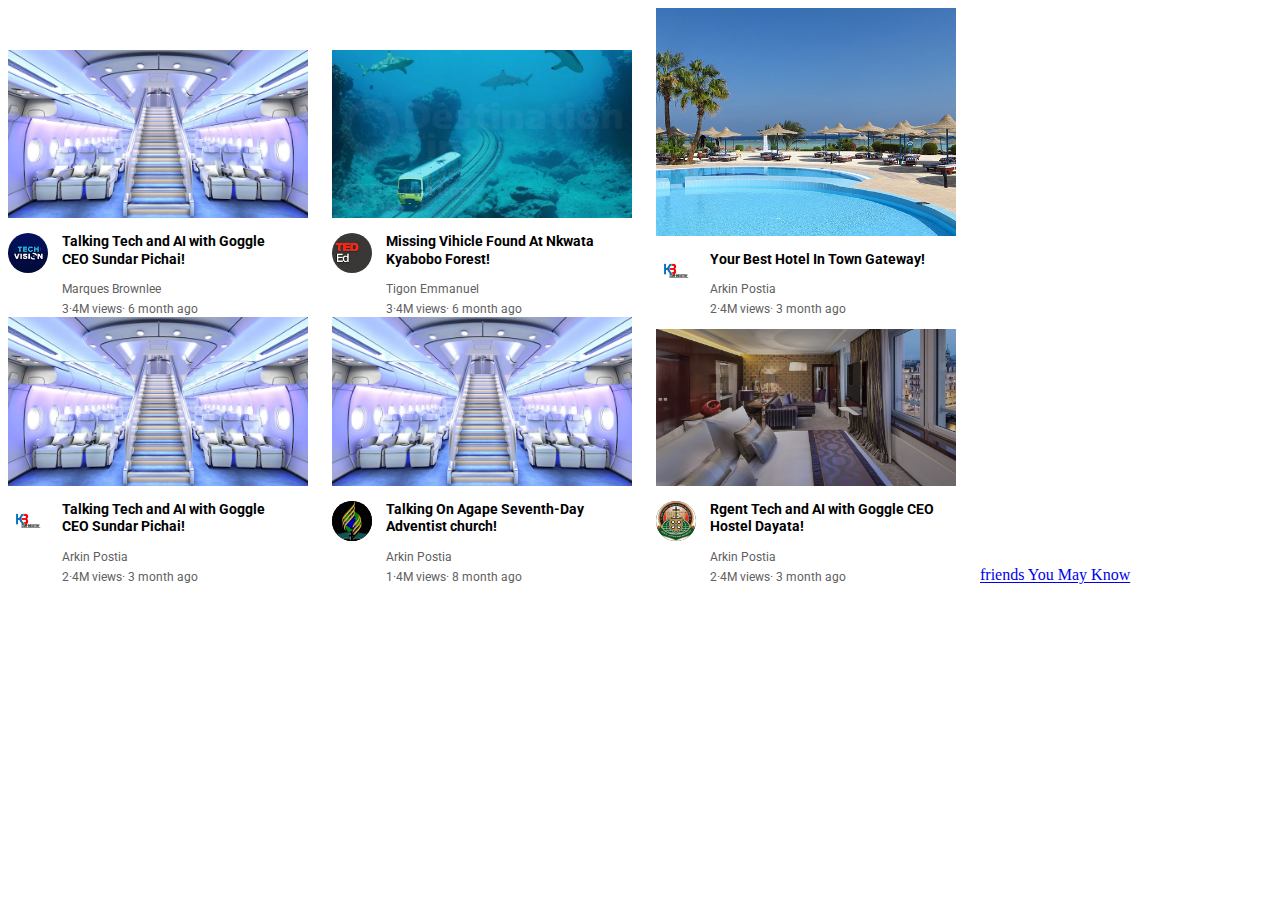
<file: index.html>
<!DOCTYPE html>
<html lang="en">
<head>
    <meta charset="UTF-8">
    <meta name="viewport" content="width=device-width, initial-scale=1.0">
    <title>Youtube</title>
    <link rel="preconnect" href="https://fonts.googleapis.com">
<link rel="preconnect" href="https://fonts.gstatic.com" crossorigin>
<link href="https://fonts.googleapis.com/css2?family=Roboto:ital,wght@0,100..900;1,100..900&display=swap" rel="stylesheet">
    <link rel="stylesheet" href="css/style.css"> 
</head>
<body>
    <div class="video-preview">
        <div>
            <img class="thumbnail"
             src="css/images/thumbnail-8.webp" 
             alt=" photo of the event" >
        </div>
        <div class="video-discription"> 
            <div class="channel-image-container">
                <img class="emma" src="css/images/channel-8.jpeg.jpg" alt="channel picture">
            </div>
            <div class="video-info">
                <h2 class="video-title">Talking Tech and AI with Goggle CEO Sundar Pichai!</h2>
                <p class="video-acthor">Marques Brownlee</p>
                <p class="video-start">3&#183;4M views&#183; 6 month ago</p>

            </div>
        </div>
    </div>

    <div class="video-preview">
        <div>
            <img class="thumbnail"
             src="css/images/thumbnail-11.webp" 
             alt=" photo of the event" >
        </div>
        <div class="video-discription"> 
            <div class="channel-image-container">
                <img class="emma" src="css/images/channel-12.jpeg.jpg" alt="channel picture">
            </div>
            <div class="video-info">
                <h2 class="video-title">Missing Vihicle Found At Nkwata Kyabobo Forest!</h2>
                <p class="video-acthor">Tigon Emmanuel</p>
                <p class="video-start">3&#183;4M views&#183; 6 month ago</p>

            </div>
        </div>
    </div>


   
     <div class="video-preview">
        <div>
            <img class="thumbnail"
             src="css/images/offer_1.jpg" 
             alt=" photo of the event" >
        </div>
        <div class="video-discription"> 
            <div class="channel-image-container">
                <img class="emma" src="css/images/WhatsApp Image 2025-05-29 at 02.23.04_a7e761fe.jpg" alt="channel picture">
            </div>
            <div class="video-info">
                <h2 class="video-title">Your Best Hotel In Town Gateway!</h2>
                <p class="video-acthor">Arkin Postia</p>
                <p class="video-start">2&#183;4M views&#183; 3 month ago</p>

            </div>
        </div>
    </div>


     <div class="video-preview">
        <div>
            <img class="thumbnail"
             src="css/images/thumbnail-8.webp" 
             alt=" photo of the event" >
        </div>
        <div class="video-discription"> 
            <div class="channel-image-container">
                <img class="emma" src="css/images/WhatsApp Image 2025-05-29 at 02.23.04_a7e761fe.jpg" alt="channel picture">
            </div>
            <div class="video-info">
                <h2 class="video-title">Talking Tech and AI with Goggle CEO Sundar Pichai!</h2>
                <p class="video-acthor">Arkin Postia</p>
                <p class="video-start">2&#183;4M views&#183; 3 month ago</p>

            </div>
        </div>
    </div>


     <div class="video-preview">
        <div>
            <img class="thumbnail"
             src="css/images/thumbnail-8.webp" 
             alt=" photo of the event" >
        </div>
        <div class="video-discription"> 
            <div class="channel-image-container">
                <img class="emma" src="css/images/233242441739_status_ff5c723943fd4a82a31ea3197e01f965.jpg" alt="channel picture">
            </div>
            <div class="video-info">
                <h2 class="video-title">Talking On Agape Seventh-Day Adventist church!</h2>
                <p class="video-acthor">Arkin Postia</p>
                <p class="video-start">1&#183;4M views&#183; 8 month ago</p>

            </div>
        </div>
    </div>






     <div class="video-preview">
        <div>
            <img class="thumbnail"
             src="css/images/home.jpg" 
             alt=" photo of the event" >
        </div>
        <div class="video-discription"> 
            <div class="channel-image-container">
                <img class="emma" src="css/images/Screenshot 2025-03-30 153618.png" alt="channel picture">
            </div>
            <div class="video-info">
                <h2 class="video-title">Rgent Tech and AI with Goggle CEO Hostel Dayata!</h2>
                <p class="video-acthor">Arkin Postia</p>
                <p class="video-start">2&#183;4M views&#183; 3 month ago</p>

            </div>
        </div>
    </div>
    
    <a href="new.html">friends You May Know</a>


</body>
</html>
</file>
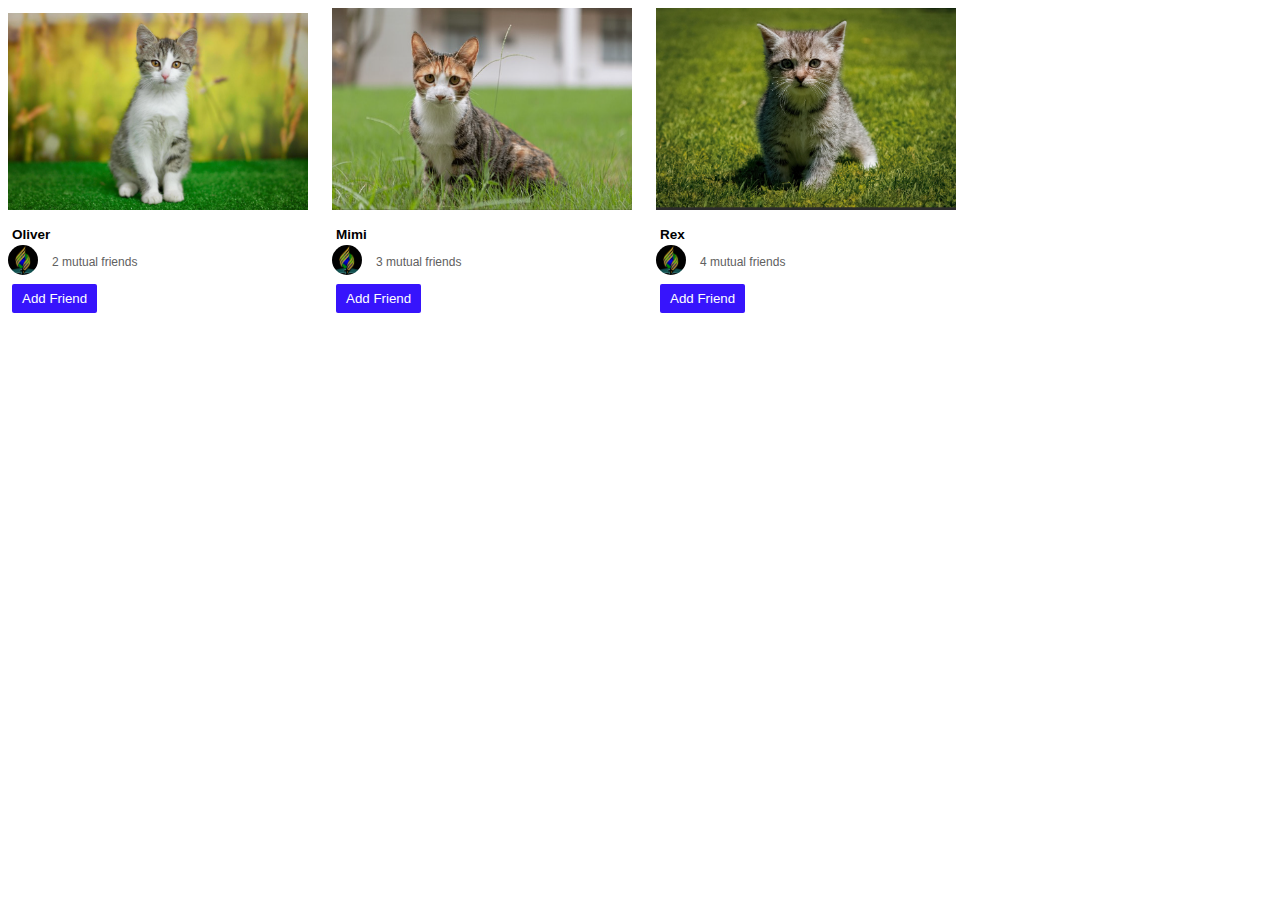
<file: new.html>
<!DOCTYPE html>
<html lang="en">
<head>
    <meta charset="UTF-8">
    <meta name="viewport" content="width=device-width, initial-scale=1.0">
    <title>10d.Draw The Layout</title>
    <link rel="stylesheet" href="css/new.css">
</head>
<body>

    <div class="video-preview">
        <div>
            <img class="thumbnail"
             src="css/images/Screenshot 2025-06-04 130215.png" 
             alt=" photo of the event" >
        </div>
        <div class="video-discription"> 
            <div class="channel-image-container">
                <img class="emma" src="css/images/233242441739_status_ff5c723943fd4a82a31ea3197e01f965.jpg" alt="channel picture">
            </div>
            <div class="video-info">
                <h2 class="video-title">Oliver</h2>
                <p class="video-acthor">2 mutual friends</p>
                <button class="button">Add Friend</button>

            </div>
        </div>
    </div>


     <div class="video-preview">
        <div>
            <img class="thumbnail"
             src="css/images/Screenshot 2025-06-04 130259.png" 
             alt=" photo of the event" >
        </div>
        <div class="video-discription"> 
            <div class="channel-image-container">
                <img class="emma" src="css/images/233242441739_status_ff5c723943fd4a82a31ea3197e01f965.jpg" alt="channel picture">
            </div>
            <div class="video-info">
                <h2 class="video-title">Mimi</h2>
                <p class="video-acthor">3 mutual friends</p>
                <button class="button">Add Friend</button>

            </div>
        </div>
    </div>



     <div class="video-preview">
        <div>
            <img class="thumbnail"
             src="css/images/Screenshot 2025-06-04 130532.png" 
             alt=" photo of the event" >
        </div>
        <div class="video-discription"> 
            <div class="channel-image-container">
                <img class="emma" src="css/images/233242441739_status_ff5c723943fd4a82a31ea3197e01f965.jpg" alt="channel picture">
            </div>
            <div class="video-info">
                <h2 class="video-title">Rex</h2>
                <p class="video-acthor">4 mutual friends</p>
                <button class="button">Add Friend</button>

            </div>
        </div>
    </div>



    
</body>
</html>
</file>
<file: css/style.css>
.video-preview{
    display: inline-block;
    width: 300px;
    /* border: 1px solid #000; */
    margin-right: 20PX;
    
}
.video-acthor, .video-start, .video-title{
    font-family: "Roboto", sans-serif;
    margin: 0;
}

.thumbnail{
    width: 100%;
    /* border-radius: 10px; */
    /* border: 1px solid rgb(211, 20, 20); */

    
}

.video-title{
    
    font-size: 13.5px;
    font-weight: 800px ;
     width: 230px; 
    line-height: 1.3;
    margin-bottom: 14px; 
}

.video-acthor, .video-start {
    color: rgb(96, 96, 96);
    /* color: #606060; */
    font-weight: 800px;
    font-size: 12px;
}

.video-discription {
    vertical-align: top;
    margin-top: 11px;
}

.channel-image-container, .video-info {
    display: inline-block;
}
  
.channel-image-container {
    width: 50px;
    /* border: 1px solid yellow; */
    vertical-align: top;
}

.video-info{
    width: 240px;

}

.video-start{
 margin-top: 6px;
}
 .emma{
    width: 40px;
    height: 40px;
    border-radius: 50%;
    background-color: #000;

 }
</file>
<file: css/new.css>
.video-preview{
    display: inline-block;
    width: 300px;
    /* border: 1px solid #000; */
    margin-right: 20PX;
    
}
.video-acthor, .video-start, .video-title{
    font-family: "Roboto", sans-serif;
    margin: 0;
}

.thumbnail{
    width: 100%;
    /* border-radius: 10px; */
    /* border: 1px solid rgb(211, 20, 20); */

    
}

.video-title{
    
    font-size: 13.5px;
    font-weight: 900px ;
     width: 230px; 
    line-height: 1.3;
    margin-bottom: 100px;
    display: inline; 
    margin-left: -50px;
    
}

.video-acthor, .video-start {
    color: rgb(96, 96, 96);
    /* color: #606060; */
    font-weight: 800px;
    font-size: 12px;
}
    
.video-acthor{
    /* display: inline-block; */
    margin-top: 11px;
    margin-left: -10px;
}

.video-discription {
    vertical-align: top;
    margin-top: 11px;
}

.channel-image-container, .video-info {
    display: inline-block;
}
  
.channel-image-container {
    width: 50px;
    /* border: 1px solid yellow; */
    vertical-align: top;
}

.video-info{
    width: 240px;

}

.video-start{
 margin-top: 6px;
}
 .emma{
    width: 30px;
    height: 30px;
    border-radius: 50%;
    background-color: #000;
    display: inline;
    margin-top: 20px;

 }

 .button{
    background-color: rgb(55, 20, 252);
    color: #fff;
    border: none;
    margin-top: 15px;
    border-radius: 2px;
    margin-left: -50px;
    padding: 7px 10px;
    
    
 }
  
 .button:hover{
    cursor: pointer;
    transition: 1s;
 }
</file>
